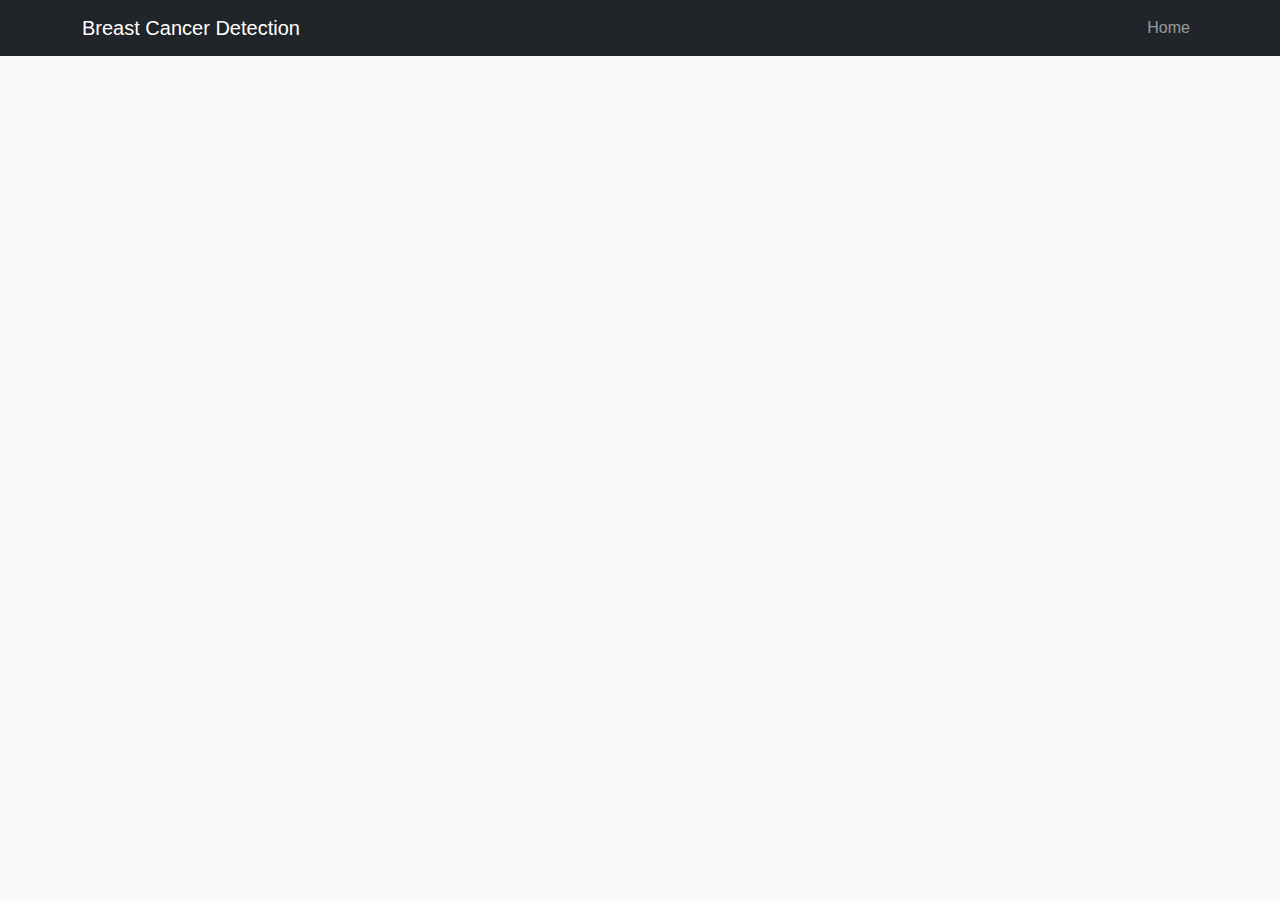
<file: FINAL PROJECT OF TRAINING /templates/About.html>
<!DOCTYPE html>
<html lang="en">

<head>
    <meta charset="UTF-8">
    <meta name="viewport" content="width=device-width, initial-scale=1.0">
    <title>Breast Cancer Detection - Home</title>
    <link href="https://cdn.jsdelivr.net/npm/bootstrap@5.3.0/dist/css/bootstrap.min.css" rel="stylesheet">
    <link rel="stylesheet" href="https://cdnjs.cloudflare.com/ajax/libs/font-awesome/6.1.1/css/all.min.css">
    <style>
        body {
            font-family: Arial, sans-serif;
            background-color: #f8f9fa;
            margin: 0;
            padding: 0;
        }

        .navbar {
            margin-bottom: 30px;
        }

        .hero {
            background: url('https://www.example.com/path-to-your-image.jpg') no-repeat center center;
            background-size: cover;
            padding: 60px 20px;
            color: #fff;
            text-align: center;
        }

        .hero h1 {
            font-size: 3rem;
            font-weight: bold;
            margin-bottom: 20px;
        }

        .hero p {
            font-size: 1.25rem;
            margin-bottom: 20px;
        }

        .btn-primary {
            background-color: #e63946;
            color: #fff;
            border: none;
        }

        .btn-primary:hover {
            background-color: #d62839;
        }

        .features {
            padding: 40px 20px;
            text-align: center;
        }

        .features h2 {
            font-size: 2rem;
            margin-bottom: 20px;
            font-weight: bold;
        }

        .features p {
            font-size: 1rem;
            margin-bottom: 20px;
            line-height: 1.6;
        }

        footer {
            background-color: #333;
            color: #fff;
            padding: 10px 0;
            text-align: center;
            position: fixed;
            bottom: 0;
            width: 100%;
        }

        @media (max-width: 768px) {
            .hero h1 {
                font-size: 2.5rem;
            }
        }
    </style>
</head>

<body>

    <!-- Navbar -->
    <nav class="navbar navbar-expand-lg navbar-dark bg-dark fixed-top">
        <div class="container">
            <a class="navbar-brand" href="#">Breast Cancer Detection</a>
            <button class="navbar-toggler" type="button" data-bs-toggle="collapse" data-bs-target="#navbarSupportedContent" aria-controls="navbarSupportedContent" aria-expanded="false" aria-label="Toggle navigation">
                <span class="navbar-toggler-icon"></span>
            </button>
            <div class="collapse navbar-collapse" id="navbarSupportedContent">
                <ul class="navbar-nav ms-auto mb-2 mb-lg-0">
                    <li class="nav-item">
                        <a class="nav-link" href="index.html">Home</a>
                    </li>
                    <li cla
</file>
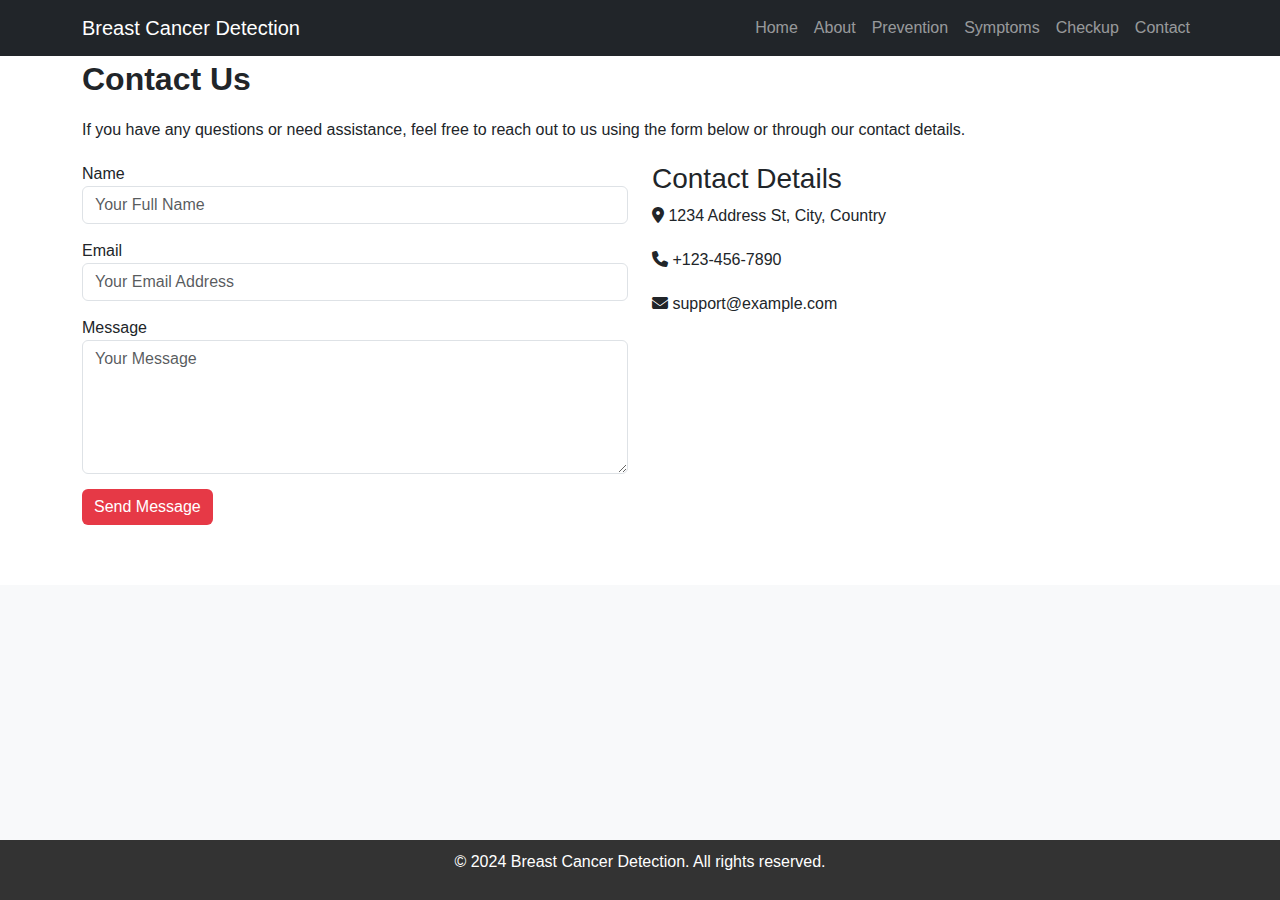
<file: FINAL PROJECT OF TRAINING /templates/Contact.html>
<!DOCTYPE html>
<html lang="en">

<head>
    <meta charset="UTF-8">
    <meta name="viewport" content="width=device-width, initial-scale=1.0">
    <title>Contact Us - Breast Cancer Detection</title>
    <link href="https://cdn.jsdelivr.net/npm/bootstrap@5.3.0/dist/css/bootstrap.min.css" rel="stylesheet">
    <link rel="stylesheet" href="https://cdnjs.cloudflare.com/ajax/libs/font-awesome/6.1.1/css/all.min.css">
    <style>
        body {
            font-family: Arial, sans-serif;
            background-color: #f8f9fa;
            margin: 0;
            padding: 0;
        }

        .navbar {
            margin-bottom: 30px;
        }

        .contact-section {
            padding: 60px 20px;
            background-color: #fff;
        }

        .contact-section h2 {
            font-size: 2rem;
            margin-bottom: 20px;
            font-weight: bold;
        }

        .contact-section p {
            font-size: 1rem;
            margin-bottom: 20px;
        }

        .contact-form .form-control,
        .contact-form .form-group {
            margin-bottom: 15px;
        }

        .btn-primary {
            background-color: #e63946;
            color: #fff;
            border: none;
        }

        .btn-primary:hover {
            background-color: #d62839;
        }

        footer {
            background-color: #333;
            color: #fff;
            padding: 10px 0;
            text-align: center;
            position: fixed;
            bottom: 0;
            width: 100%;
        }

        @media (max-width: 768px) {
            .contact-section h2 {
                font-size: 1.5rem;
            }
        }
    </style>
</head>

<body>

    <!-- Navbar -->
    <nav class="navbar navbar-expand-lg navbar-dark bg-dark fixed-top">
        <div class="container">
            <a class="navbar-brand" href="#">Breast Cancer Detection</a>
            <button class="navbar-toggler" type="button" data-bs-toggle="collapse" data-bs-target="#navbarSupportedContent" aria-controls="navbarSupportedContent" aria-expanded="false" aria-label="Toggle navigation">
                <span class="navbar-toggler-icon"></span>
            </button>
            <div class="collapse navbar-collapse" id="navbarSupportedContent">
                <ul class="navbar-nav ms-auto mb-2 mb-lg-0">
                    <li class="nav-item">
                        <a class="nav-link" href="index.html">Home</a>
                    </li>
                    <li class="nav-item">
                        <a class="nav-link" href="about.html">About</a>
                    </li>
                    <li class="nav-item">
                        <a class="nav-link" href="prevention.html">Prevention</a>
                    </li>
                    <li class="nav-item">
                        <a class="nav-link" href="symptoms.html">Symptoms</a>
                    </li>
                    <li class="nav-item">
                        <a class="nav-link" href="checkup.html">Checkup</a>
                    </li>
                    <li class="nav-item">
                        <a class="nav-link" href="contact.html">Contact</a>
                    </li>
                </ul>
            </div>
        </div>
    </nav>

    <!-- Contact Section -->
    <div class="contact-section">
        <div class="container">
            <h2>Contact Us</h2>
            <p>If you have any questions or need assistance, feel free to reach out to us using the form below or through our contact details.</p>

            <div class="row">
                <div class="col-md-6">
                    <form class="contact-form" method="post" action="send_message.php">
                        <div class="form-group">
                            <label for="name">Name</label>
                            <input type="text" class="form-control" id="name" name="name" placeholder="Your Full Name" required>
                        </div>
                        <div class="form-group">
                            <label for="email">Email</label>
                            <input type="email" class="form-control" id="email" name="email" placeholder="Your Email Address" required>
                        </div>
                        <div class="form-group">
                            <label for="message">Message</label>
                            <textarea class="form-control" id="message" name="message" rows="5" placeholder="Your Message" required></textarea>
                        </div>
                        <button type="submit" class="btn btn-primary">Send Message</button>
                    </form>
                </div>
                <div class="col-md-6">
                    <h3>Contact Details</h3>
                    <p><i class="fa-solid fa-location-dot"></i> 1234 Address St, City, Country</p>
                    <p><i class="fa-solid fa-phone"></i> +123-456-7890</p>
                    <p><i class="fa-solid fa-envelope"></i> support@example.com</p>
                </div>
            </div>
        </div>
    </div>

    <!-- Footer -->
    <footer>
        <p>&copy; 2024 Breast Cancer Detection. All rights reserved.</p>
    </footer>

    <!-- Bootstrap JS -->
    <script src="https://cdn.jsdelivr.net/npm/bootstrap@5.3.0/dist/js/bootstrap.bundle.min.js"></script>
</body>

</html>
</file>
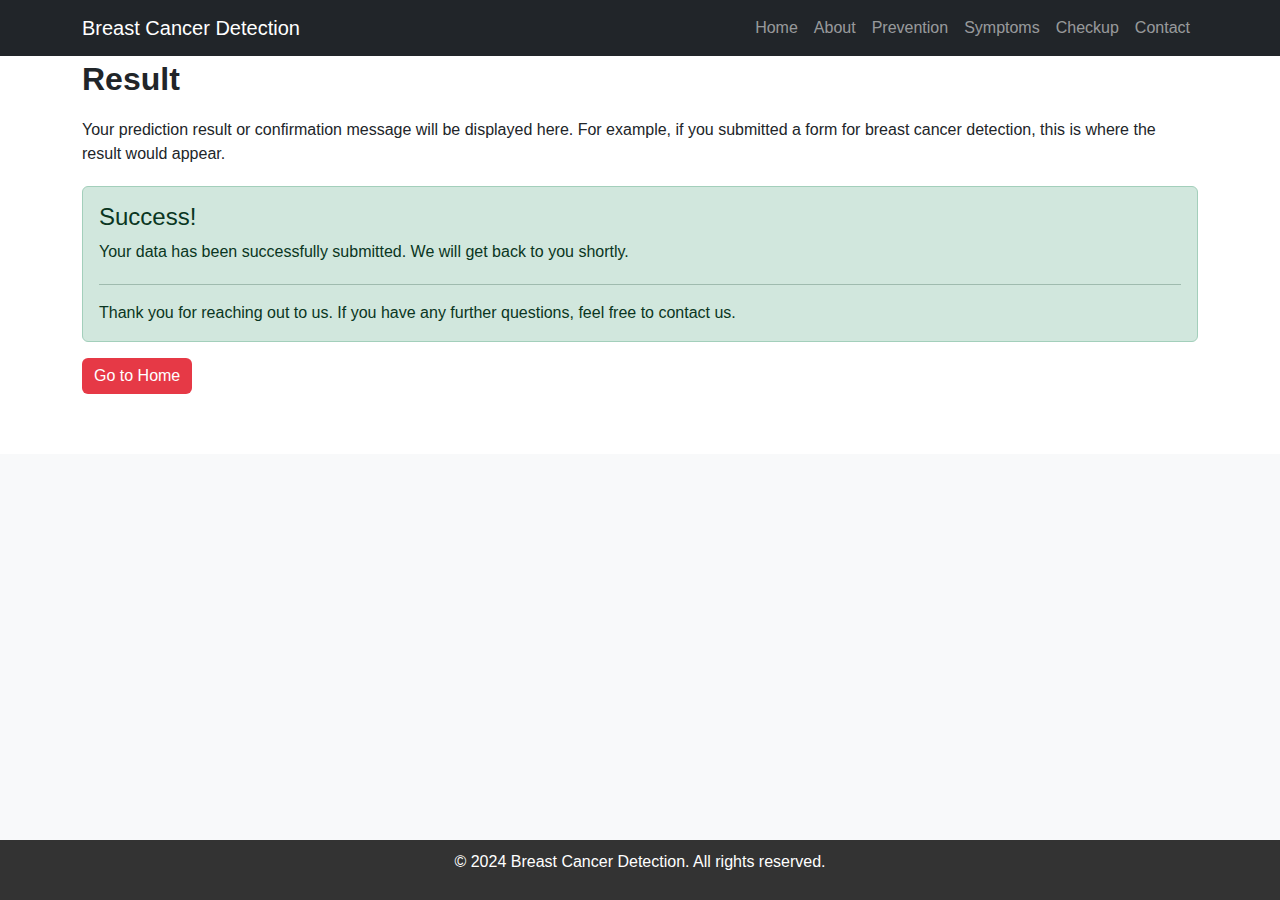
<file: FINAL PROJECT OF TRAINING /templates/result.html>
<!DOCTYPE html>
<html lang="en">

<head>
    <meta charset="UTF-8">
    <meta name="viewport" content="width=device-width, initial-scale=1.0">
    <title>Result - Breast Cancer Detection</title>
    <link href="https://cdn.jsdelivr.net/npm/bootstrap@5.3.0/dist/css/bootstrap.min.css" rel="stylesheet">
    <link rel="stylesheet" href="https://cdnjs.cloudflare.com/ajax/libs/font-awesome/6.1.1/css/all.min.css">
    <style>
        body {
            font-family: Arial, sans-serif;
            background-color: #f8f9fa;
            margin: 0;
            padding: 0;
        }

        .navbar {
            margin-bottom: 30px;
        }

        .result-section {
            padding: 60px 20px;
            background-color: #fff;
        }

        .result-section h2 {
            font-size: 2rem;
            margin-bottom: 20px;
            font-weight: bold;
        }

        .result-section p {
            font-size: 1rem;
            margin-bottom: 20px;
        }

        .btn-primary {
            background-color: #e63946;
            color: #fff;
            border: none;
        }

        .btn-primary:hover {
            background-color: #d62839;
        }

        footer {
            background-color: #333;
            color: #fff;
            padding: 10px 0;
            text-align: center;
            position: fixed;
            bottom: 0;
            width: 100%;
        }

        @media (max-width: 768px) {
            .result-section h2 {
                font-size: 1.5rem;
            }
        }
    </style>
</head>

<body>

    <!-- Navbar -->
    <nav class="navbar navbar-expand-lg navbar-dark bg-dark fixed-top">
        <div class="container">
            <a class="navbar-brand" href="#">Breast Cancer Detection</a>
            <button class="navbar-toggler" type="button" data-bs-toggle="collapse" data-bs-target="#navbarSupportedContent" aria-controls="navbarSupportedContent" aria-expanded="false" aria-label="Toggle navigation">
                <span class="navbar-toggler-icon"></span>
            </button>
            <div class="collapse navbar-collapse" id="navbarSupportedContent">
                <ul class="navbar-nav ms-auto mb-2 mb-lg-0">
                    <li class="nav-item">
                        <a class="nav-link" href="index.html">Home</a>
                    </li>
                    <li class="nav-item">
                        <a class="nav-link" href="about.html">About</a>
                    </li>
                    <li class="nav-item">
                        <a class="nav-link" href="prevention.html">Prevention</a>
                    </li>
                    <li class="nav-item">
                        <a class="nav-link" href="symptoms.html">Symptoms</a>
                    </li>
                    <li class="nav-item">
                        <a class="nav-link" href="checkup.html">Checkup</a>
                    </li>
                    <li class="nav-item">
                        <a class="nav-link" href="contact.html">Contact</a>
                    </li>
                </ul>
            </div>
        </div>
    </nav>

    <!-- Result Section -->
    <div class="result-section">
        <div class="container">
            <h2>Result</h2>
            <p>Your prediction result or confirmation message will be displayed here. For example, if you submitted a form for breast cancer detection, this is where the result would appear.</p>
            <!-- Example result section -->
            <div class="alert alert-success" role="alert">
                <h4 class="alert-heading">Success!</h4>
                <p>Your data has been successfully submitted. We will get back to you shortly.</p>
                <hr>
                <p class="mb-0">Thank you for reaching out to us. If you have any further questions, feel free to contact us.</p>
            </div>
            <a href="index.html" class="btn btn-primary">Go to Home</a>
        </div>
    </div>

    <!-- Footer -->
    <footer>
        <p>&copy; 2024 Breast Cancer Detection. All rights reserved.</p>
    </footer>

    <!-- Bootstrap JS -->
    <script src="https://cdn.jsdelivr.net/npm/bootstrap@5.3.0/dist/js/bootstrap.bundle.min.js"></script>
</body>

</html>
</file>
